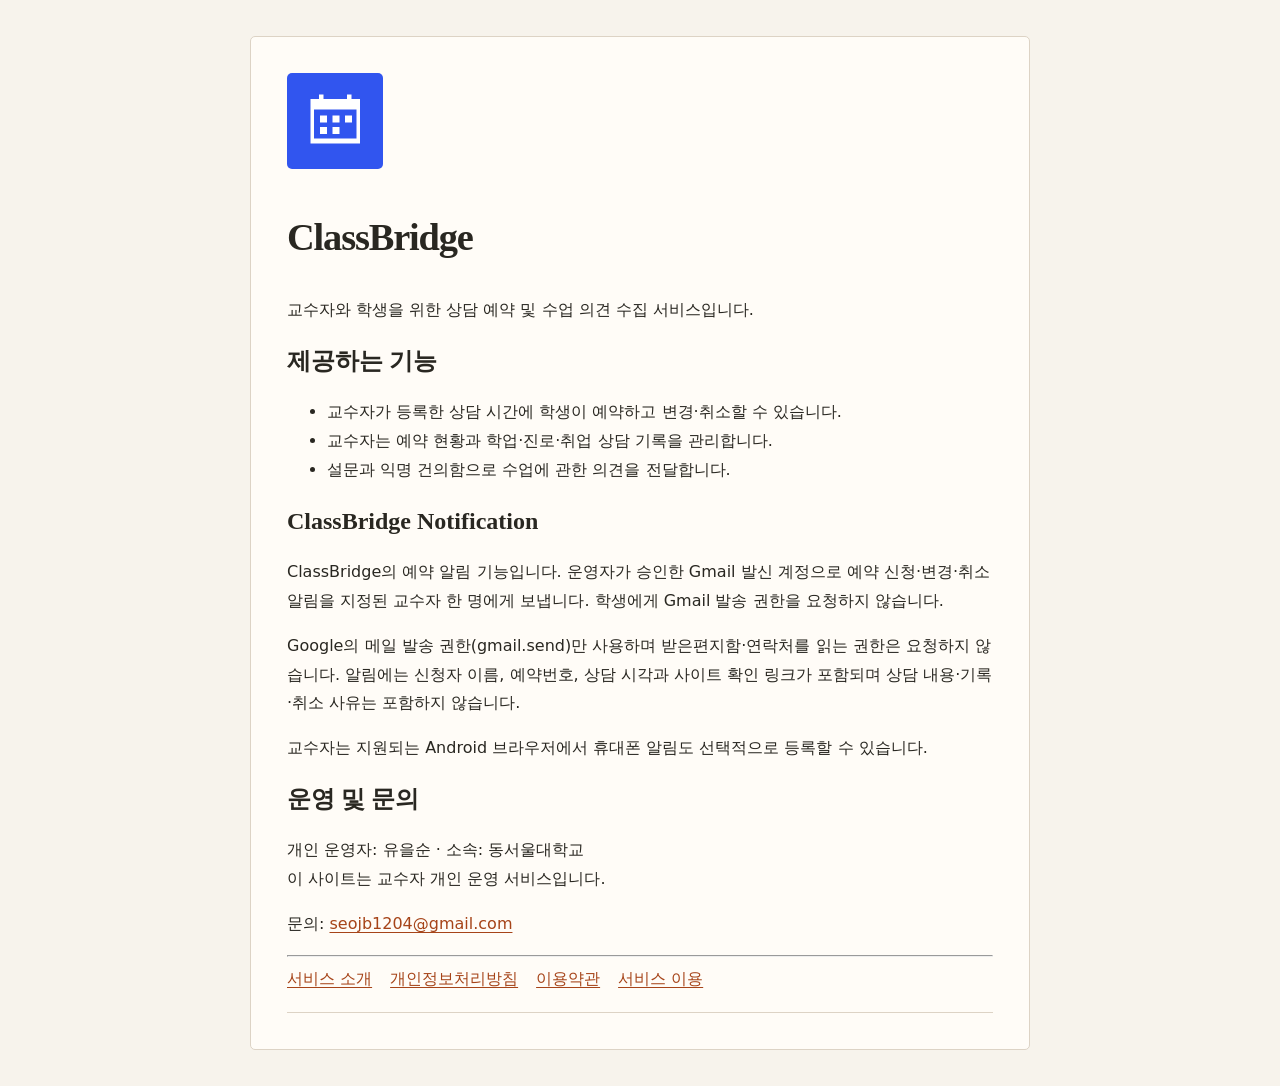
<file: static/about.html>
<!doctype html><html lang="ko"><head><meta charset="utf-8"><meta name="viewport" content="width=device-width,initial-scale=1"><title>ClassBridge · 서비스 소개</title><link rel="stylesheet" href="/static/css/public-pages.css"></head><body><main><article><img src="/static/icons/app-192.png" width="96" height="96" alt="ClassBridge 달력 로고"><h1>ClassBridge</h1><p>교수자와 학생을 위한 상담 예약 및 수업 의견 수집 서비스입니다.</p><h2>제공하는 기능</h2><ul><li>교수자가 등록한 상담 시간에 학생이 예약하고 변경·취소할 수 있습니다.</li><li>교수자는 예약 현황과 학업·진로·취업 상담 기록을 관리합니다.</li><li>설문과 익명 건의함으로 수업에 관한 의견을 전달합니다.</li></ul><h2>ClassBridge Notification</h2><p>ClassBridge의 예약 알림 기능입니다. 운영자가 승인한 Gmail 발신 계정으로 예약 신청·변경·취소 알림을 지정된 교수자 한 명에게 보냅니다. 학생에게 Gmail 발송 권한을 요청하지 않습니다.</p><p>Google의 메일 발송 권한(gmail.send)만 사용하며 받은편지함·연락처를 읽는 권한은 요청하지 않습니다. 알림에는 신청자 이름, 예약번호, 상담 시각과 사이트 확인 링크가 포함되며 상담 내용·기록·취소 사유는 포함하지 않습니다.</p><p>교수자는 지원되는 Android 브라우저에서 휴대폰 알림도 선택적으로 등록할 수 있습니다.</p><h2>운영 및 문의</h2><p>개인 운영자: 유을순 · 소속: 동서울대학교<br>이 사이트는 교수자 개인 운영 서비스입니다.</p><p>문의: <a href="mailto:seojb1204@gmail.com">seojb1204@gmail.com</a></p><hr><nav><a href="/static/about.html">서비스 소개</a><a href="/privacy">개인정보처리방침</a><a href="/static/terms.html">이용약관</a><a href="/">서비스 이용</a></nav></article></main></body></html>
</file>
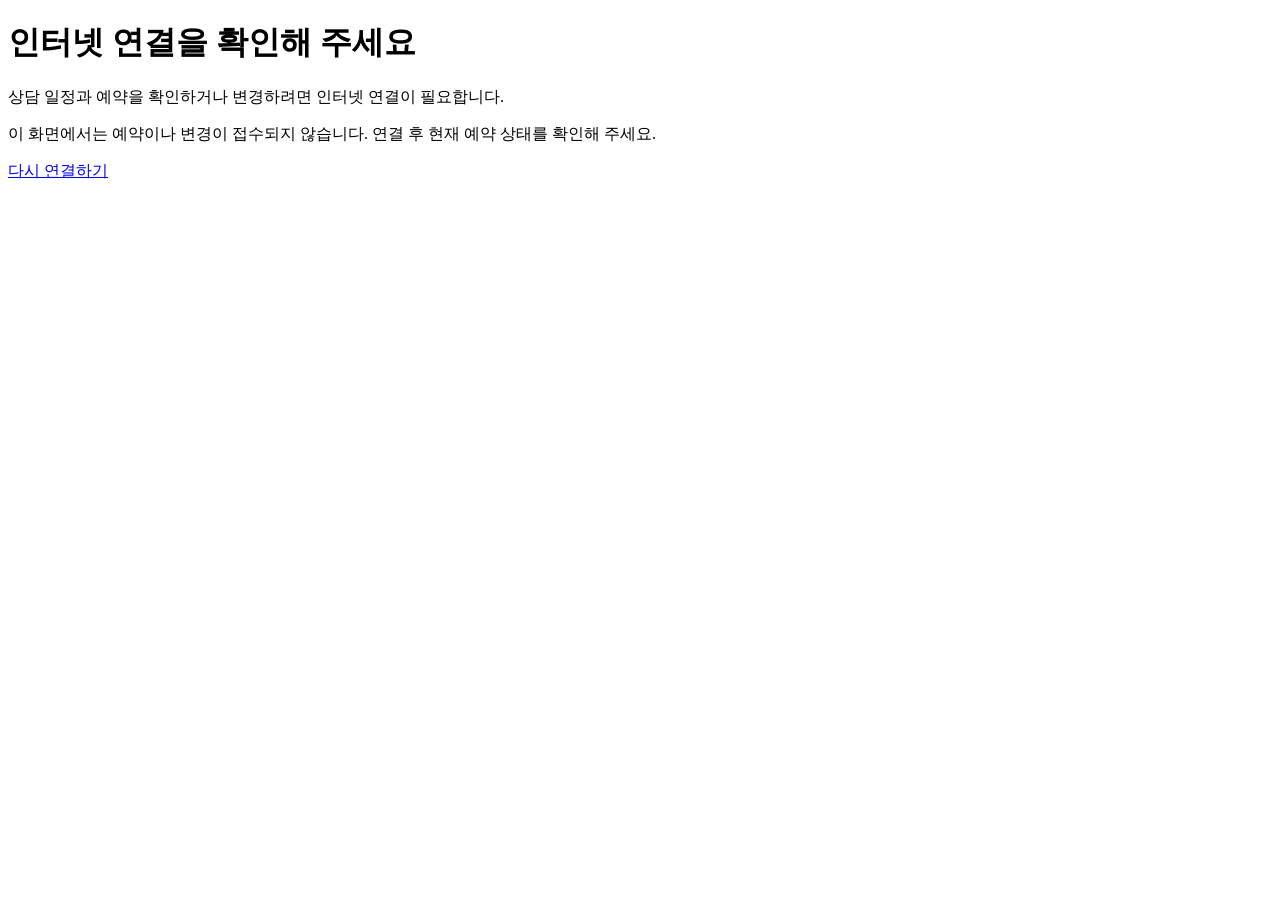
<file: static/offline.html>
<!doctype html><html lang="ko"><head><meta charset="utf-8">
<meta name="viewport" content="width=device-width,initial-scale=1"><title>ClassBridge · 연결 확인</title></head>
<body><main><h1>인터넷 연결을 확인해 주세요</h1>
<p>상담 일정과 예약을 확인하거나 변경하려면 인터넷 연결이 필요합니다.</p>
<p>이 화면에서는 예약이나 변경이 접수되지 않습니다. 연결 후 현재 예약 상태를 확인해 주세요.</p>
<p><a href="/">다시 연결하기</a></p></main></body></html>
</file>
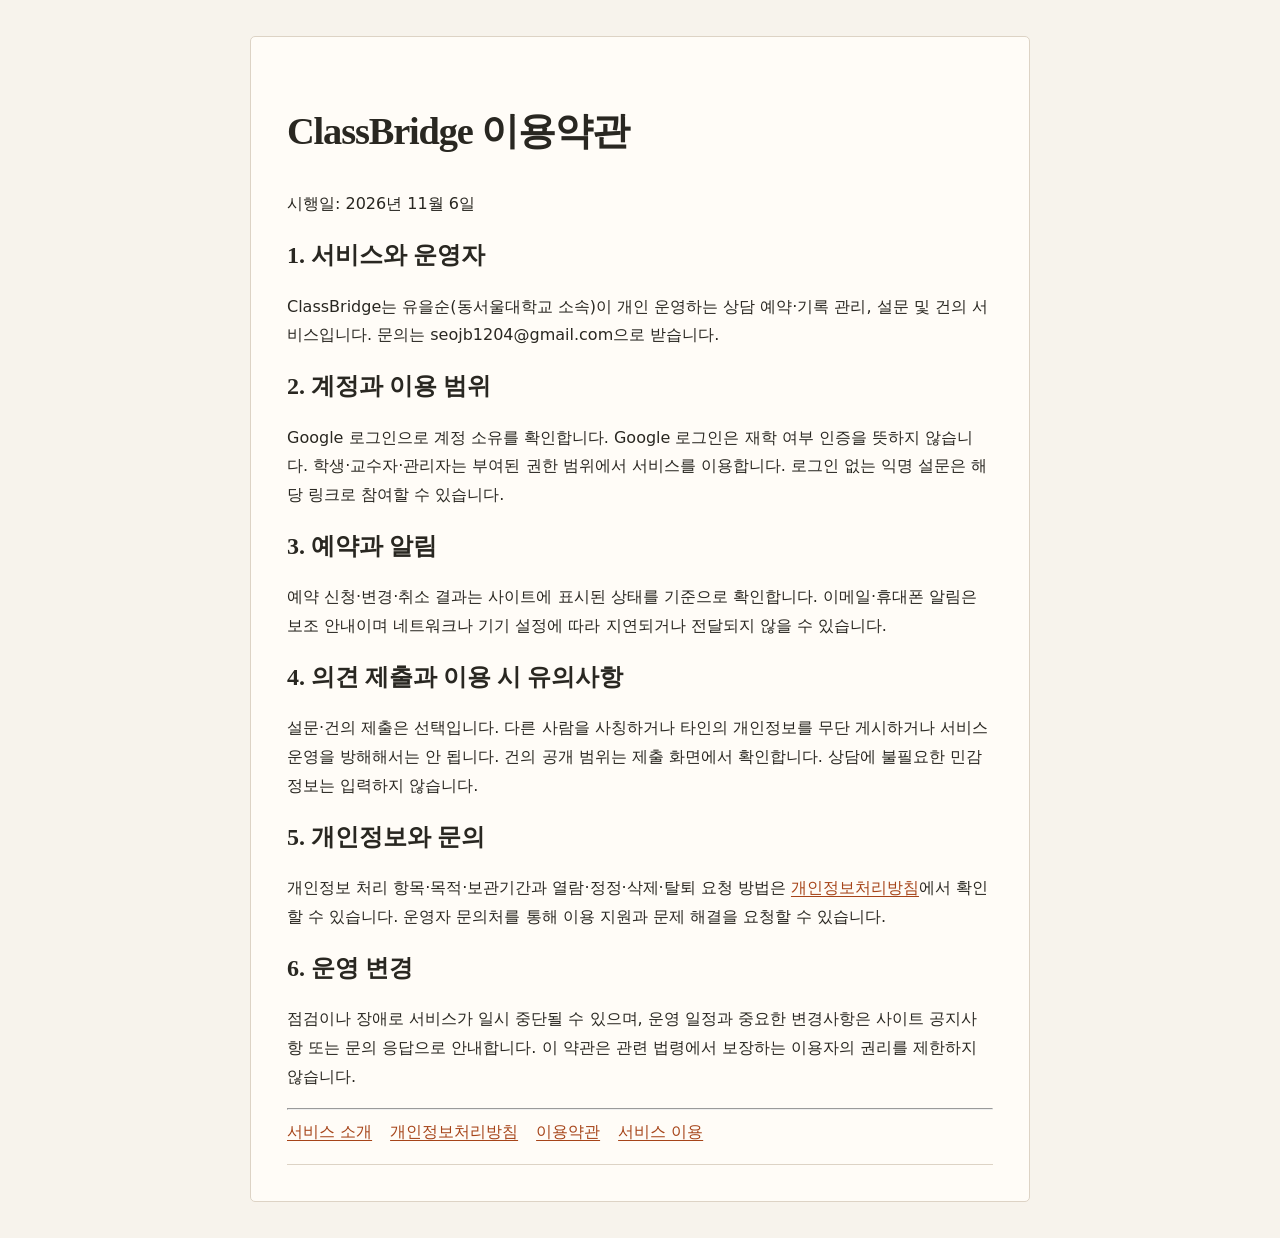
<file: static/terms.html>
<!doctype html><html lang="ko"><head><meta charset="utf-8"><meta name="viewport" content="width=device-width,initial-scale=1"><title>ClassBridge 이용약관</title><link rel="stylesheet" href="/static/css/public-pages.css"></head><body><main><article><h1>ClassBridge 이용약관</h1><p>시행일: 2026년 11월 6일</p><h2>1. 서비스와 운영자</h2><p>ClassBridge는 유을순(동서울대학교 소속)이 개인 운영하는 상담 예약·기록 관리, 설문 및 건의 서비스입니다. 문의는 seojb1204@gmail.com으로 받습니다.</p><h2>2. 계정과 이용 범위</h2><p>Google 로그인으로 계정 소유를 확인합니다. Google 로그인은 재학 여부 인증을 뜻하지 않습니다. 학생·교수자·관리자는 부여된 권한 범위에서 서비스를 이용합니다. 로그인 없는 익명 설문은 해당 링크로 참여할 수 있습니다.</p><h2>3. 예약과 알림</h2><p>예약 신청·변경·취소 결과는 사이트에 표시된 상태를 기준으로 확인합니다. 이메일·휴대폰 알림은 보조 안내이며 네트워크나 기기 설정에 따라 지연되거나 전달되지 않을 수 있습니다.</p><h2>4. 의견 제출과 이용 시 유의사항</h2><p>설문·건의 제출은 선택입니다. 다른 사람을 사칭하거나 타인의 개인정보를 무단 게시하거나 서비스 운영을 방해해서는 안 됩니다. 건의 공개 범위는 제출 화면에서 확인합니다. 상담에 불필요한 민감정보는 입력하지 않습니다.</p><h2>5. 개인정보와 문의</h2><p>개인정보 처리 항목·목적·보관기간과 열람·정정·삭제·탈퇴 요청 방법은 <a href="/privacy">개인정보처리방침</a>에서 확인할 수 있습니다. 운영자 문의처를 통해 이용 지원과 문제 해결을 요청할 수 있습니다.</p><h2>6. 운영 변경</h2><p>점검이나 장애로 서비스가 일시 중단될 수 있으며, 운영 일정과 중요한 변경사항은 사이트 공지사항 또는 문의 응답으로 안내합니다. 이 약관은 관련 법령에서 보장하는 이용자의 권리를 제한하지 않습니다.</p><hr><nav><a href="/static/about.html">서비스 소개</a><a href="/privacy">개인정보처리방침</a><a href="/static/terms.html">이용약관</a><a href="/">서비스 이용</a></nav></article></main></body></html>
</file>
<file: static/css/public-pages.css>
/* Public information pages share the selected Editorial Campus identity. */
:root { color-scheme: light; }
body { font-family: "Apple SD Gothic Neo", "Noto Sans KR", system-ui, sans-serif; line-height: 1.8; color: #292721; background: #f7f3ec; margin: 0; }
main { max-width: 780px; margin: auto; padding: 36px 20px; }
article { background: #fffcf7; padding: clamp(20px, 4vw, 36px); border: 1px solid #ddd3c5; border-radius: 5px; }
a { color: #a64419; text-underline-offset: .2em; }
nav { display: flex; gap: 18px; flex-wrap: wrap; padding-bottom: 18px; border-bottom: 1px solid #ddd3c5; }
img { border-radius: 5px; max-width: 100%; height: auto; }
h1, h2 { font-family: Georgia, "Noto Serif KR", "Batang", "AppleMyungjo", serif; line-height: 1.4; }
h1 { font-size: clamp(1.8rem, 4vw, 2.4rem); letter-spacing: -.03em; }
:focus-visible { outline: 3px solid #a64419; outline-offset: 3px; }
p, li { overflow-wrap: anywhere; }
</file>
